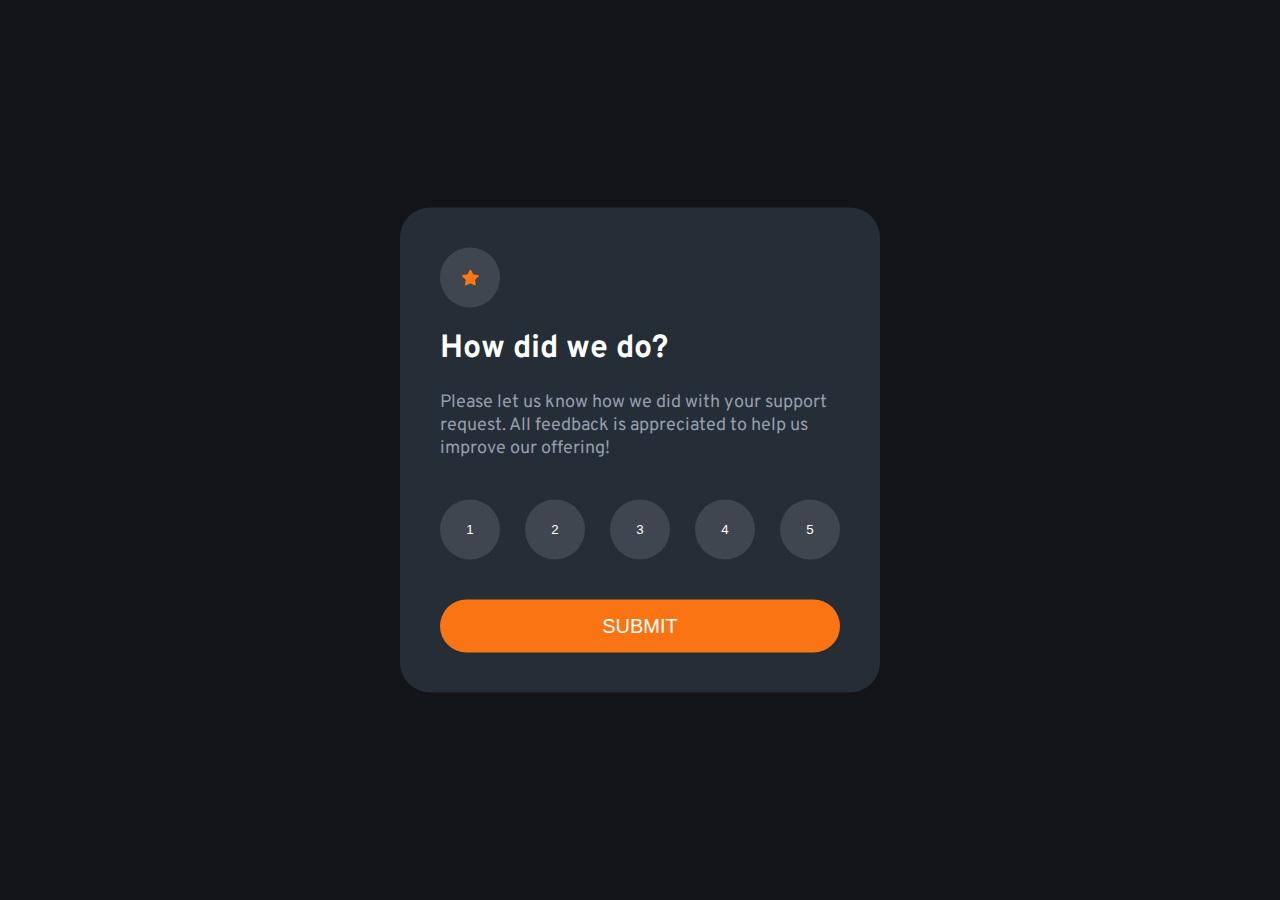
<file: index.html>
<!DOCTYPE html>
<html lang="en">
<head>
  <meta charset="UTF-8">
  <meta name="viewport" content="width=device-width, initial-scale=1.0"> <!-- displays site properly based on user's device -->

  <link rel="icon" type="image/png" sizes="32x32" href="./images/favicon-32x32.png">
  
  <title>Frontend Mentor | Interactive rating component</title>

  <!-- Feel free to remove these styles or customise in your own stylesheet 👍 -->
  <style>
    .attribution { font-size: 11px; text-align: center; }
    .attribution a { color: hsl(228, 45%, 44%); }
  </style>
  <link rel="stylesheet" href="style.css">
</head>
<body>

 <div class="main">
   <div class="star" id="st"> <svg width="17" height="16" xmlns="http://www.w3.org/2000/svg"><path d="m9.067.43 1.99 4.031c.112.228.33.386.58.422l4.45.647a.772.772 0 0 1 .427 1.316l-3.22 3.138a.773.773 0 0 0-.222.683l.76 4.431a.772.772 0 0 1-1.12.813l-3.98-2.092a.773.773 0 0 0-.718 0l-3.98 2.092a.772.772 0 0 1-1.119-.813l.76-4.431a.77.77 0 0 0-.222-.683L.233 6.846A.772.772 0 0 1 .661 5.53l4.449-.647a.772.772 0 0 0 .58-.422L7.68.43a.774.774 0 0 1 1.387 0Z" fill="#FC7614"/></svg>
</div>
<div class="write" id="wr">
<h1 id="hh">How did we do?</h1>
<p>Please let us know how we did with your support request. All feedback is appreciated to help us improve our offering!</p>


</div>
<div class="buttons">

<button id="button1" class="button" onclick="myfunction1()">
  <p>1</p>
</button>
<button class="button" id="button2" onclick="myfunction2()">
  <p>2</p>
</button>
<button class="button" id="button3" onclick="myfunction3()">
  <p>3</p>
</button>
<button class="button" id="button4" onclick="myfunction4()">
  <p>4</p>
</button>
<button class="button" id="button5" onclick="myfunction5()">
  <p>5</p>
</button>

</div>
<button type="button" class="sub" id="subb" onclick="mysub()"> <p>Submit</p> </button>









 </div>

  <script src="java.js"></script>
</body>
</html>
</file>
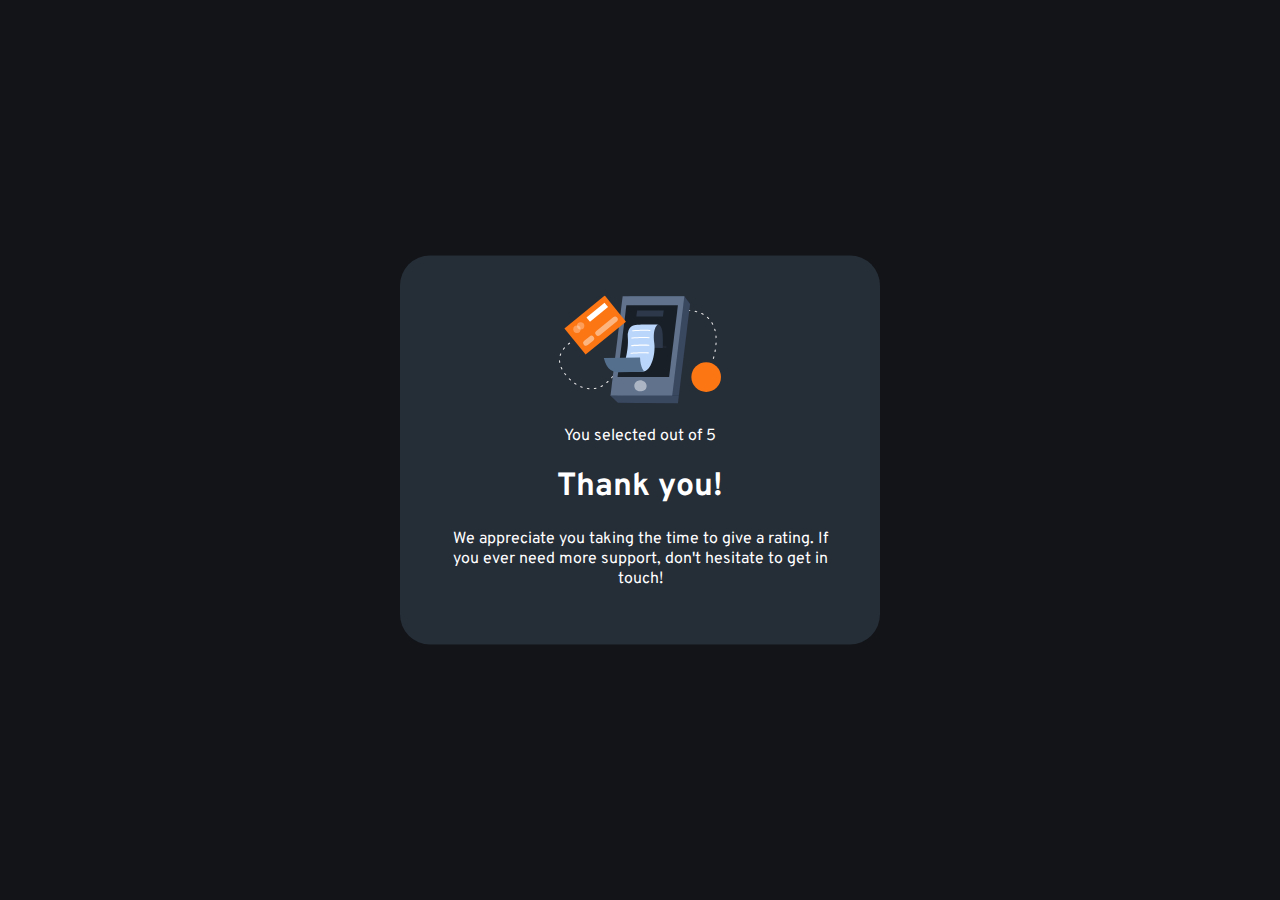
<file: html2.html>
<!DOCTYPE html>
<html lang="en">
<head>
    <meta charset="UTF-8">
    <meta http-equiv="X-UA-Compatible" content="IE=edge">
    <meta name="viewport" content="width=device-width, initial-scale=1.0">
    <title>Document</title>
    <style>

@import url('https://fonts.googleapis.com/css2?family=Overpass:wght@400;700&display=swap');

body{
    margin: 0;
    padding: 0;
    box-sizing: border-box;
    background-color:hsl(216, 12%, 8%) ;
    font-family: 'Overpass', sans-serif;
}
.main{
    background-color:hsl(213, 19%, 18%);
    width: 400px;
    
    position: absolute;
    top: 50%;
    left: 50%;
    transform: translate(-50%,-50%);
    padding: 40px;
    border-radius: 30px;
    text-align: center;
}
.write2{
    color: white;
}
.ww{
    color: white;
}


    </style>
</head>
<body>
    <div class="main">

    <div>    <svg width="162" height="108" xmlns="http://www.w3.org/2000/svg"><g fill="none"><path d="M30 93.744h-.044a23.456 23.456 0 0 1-1.61-.189.543.543 0 0 1 .155-1.076c.52.076 1.04.135 1.563.178a.538.538 0 0 1-.043 1.076l-.022.01Zm5.37-.205a.538.538 0 0 1-.08-1.076 19.51 19.51 0 0 0 1.54-.306.536.536 0 0 1 .645.403.538.538 0 0 1-.397.646c-.537.129-1.074.236-1.611.323l-.097.01Zm-12.137-1.312a.536.536 0 0 1-.183-.033 24.346 24.346 0 0 1-1.525-.608.539.539 0 0 1 .424-.99c.483.21.983.404 1.472.587a.538.538 0 0 1-.188 1.044Zm18.759-.829a.538.538 0 0 1-.242-1.022c.467-.226.934-.479 1.39-.742a.536.536 0 1 1 .538.93c-.478.275-.967.538-1.45.78a.536.536 0 0 1-.258.054h.022Zm-24.994-2.292a.536.536 0 0 1-.29-.08c-.457-.29-.913-.597-1.36-.91a.536.536 0 1 1 .612-.882c.436.307.876.597 1.322.883a.538.538 0 0 1-.284.99Zm30.772-1.544a.537.537 0 0 1-.408-.193.539.539 0 0 1 .06-.759l.117-.124c.355-.306.715-.624 1.074-.957a.537.537 0 1 1 .73.79c-.375.345-.74.673-1.106.985l-.123.102a.537.537 0 0 1-.344.156Zm-36.326-2.69a.537.537 0 0 1-.36-.14c-.402-.37-.8-.747-1.18-1.124a.539.539 0 0 1 .751-.769c.376.371.763.737 1.155 1.076a.538.538 0 0 1 .032.764.537.537 0 0 1-.398.194Zm41.305-2.21a.537.537 0 0 1-.398-.899c.355-.393.715-.79 1.074-1.2a.537.537 0 1 1 .806.71c-.365.415-.725.818-1.074 1.21a.537.537 0 0 1-.408.152v.026ZM6.724 79.723a.537.537 0 0 1-.424-.204 41.79 41.79 0 0 1-.989-1.308.539.539 0 0 1 .124-.753.536.536 0 0 1 .746.124c.312.425.629.85.962 1.27a.539.539 0 0 1-.42.871Zm50.579-2.383a.539.539 0 0 1-.419-.877c.338-.414.677-.828 1.015-1.253a.537.537 0 1 1 .838.672l-1.02 1.259a.537.537 0 0 1-.414.199ZM2.9 73.887a.537.537 0 0 1-.473-.312c-.257-.5-.499-1-.714-1.485a.539.539 0 0 1 .685-.72c.133.052.24.154.298.285.21.462.44.946.687 1.425a.539.539 0 0 1-.483.786v.021Zm58.753-2.028a.537.537 0 0 1-.424-.866l.988-1.275a.537.537 0 1 1 .848.656l-.988 1.275a.537.537 0 0 1-.424.188v.022ZM.682 67.286a.537.537 0 0 1-.537-.462A17.06 17.06 0 0 1 0 65.16a.538.538 0 1 1 1.074 0c.018.519.063 1.036.134 1.55a.539.539 0 0 1-.462.607l-.064-.032Zm65.24-.973a.537.537 0 0 1-.43-.867l.984-1.28a.536.536 0 0 1 .853.65l-.993 1.265a.537.537 0 0 1-.414.21v.022Zm88.49-2.96a.724.724 0 0 1-.15 0 .537.537 0 0 1-.366-.666c.134-.474.28-.99.424-1.544a.538.538 0 0 1 .655-.388.537.537 0 0 1 .382.662c-.145.538-.29 1.076-.43 1.565a.537.537 0 0 1-.515.372Zm-84.247-2.592a.536.536 0 0 1-.424-.867l.983-1.28a.54.54 0 1 1 .854.662l-.989 1.275a.537.537 0 0 1-.413.183l-.01.027Zm-68.924-.382a.536.536 0 0 1-.156 0 .538.538 0 0 1-.355-.673 21.47 21.47 0 0 1 .537-1.565.537.537 0 1 1 .994.403c-.193.49-.37.985-.537 1.474a.537.537 0 0 1-.473.334l-.01.027Zm154.782-3.863a.311.311 0 0 1-.102 0 .538.538 0 0 1-.43-.624c.097-.538.188-1.044.28-1.582a.545.545 0 1 1 1.073.178c-.09.538-.182 1.076-.279 1.614a.537.537 0 0 1-.542.414ZM74.46 55.209a.537.537 0 0 1-.424-.872l1.004-1.27a.537.537 0 1 1 .838.673l-.999 1.264a.537.537 0 0 1-.408.205h-.01ZM4.436 54.165a.539.539 0 0 1-.43-.855c.323-.436.666-.872 1.02-1.297a.537.537 0 1 1 .822.694 22.92 22.92 0 0 0-.977 1.237.537.537 0 0 1-.435.221Zm74.408-4.417a.539.539 0 0 1-.414-.877l1.026-1.248a.537.537 0 1 1 .843.667l-1.02 1.243a.537.537 0 0 1-.435.215Zm78.124-.161h-.043a.538.538 0 0 1-.494-.576c.043-.538.075-1.076.107-1.614a.538.538 0 0 1 .564-.538c.295.018.52.27.505.565a54.253 54.253 0 0 1-.107 1.614.538.538 0 0 1-.532.549ZM9.28 49.13a.537.537 0 0 1-.338-.958c.8-.646 1.316-.99 1.337-1.006a.536.536 0 0 1 .59.898s-.499.334-1.25.942a.536.536 0 0 1-.35.124h.011Zm74.075-4.74a.537.537 0 0 1-.403-.888c.35-.408.704-.817 1.074-1.22a.537.537 0 1 1 .806.71c-.355.403-.71.806-1.074 1.215a.537.537 0 0 1-.414.183h.01Zm73.742-1.797a.537.537 0 0 1-.537-.505 54.325 54.325 0 0 0-.118-1.614.54.54 0 1 1 1.074-.097c.048.538.091 1.076.118 1.614 0 .285-.221.52-.505.538l-.032.064Zm-69.064-3.416a.537.537 0 0 1-.392-.904c.365-.398.735-.79 1.106-1.178a.536.536 0 0 1 .779.737l-1.074 1.173a.537.537 0 0 1-.44.172h.02Zm68.092-3.502a.537.537 0 0 1-.537-.409 22.668 22.668 0 0 0-.408-1.533.539.539 0 0 1 1.03-.307c.151.538.296 1.05.425 1.587a.539.539 0 0 1-.398.651l-.112.01Zm-63.221-1.512a.537.537 0 0 1-.376-.92l1.165-1.13a.537.537 0 1 1 .763.76c-.387.365-.768.741-1.155 1.118a.537.537 0 0 1-.419.172h.022Zm5.14-4.745a.537.537 0 0 1-.355-.941l1.235-1.076a.539.539 0 1 1 .693.828c-.408.34-.817.689-1.225 1.039a.537.537 0 0 1-.37.15h.021Zm55.197-.575c-.247-.468-.505-.931-.779-1.378a.537.537 0 1 1 .918-.554c.285.463.537.947.811 1.431a.539.539 0 0 1-.478.791.537.537 0 0 1-.472-.29ZM103.5 25.055a.539.539 0 0 1-.322-.974c.44-.322.88-.634 1.32-.946a.537.537 0 0 1 .845.394.54.54 0 0 1-.227.488l-1.3.93a.536.536 0 0 1-.338.108h.022Zm46.132-1.56a.537.537 0 0 1-.381-.161c-.359-.359-.74-.717-1.144-1.076a.536.536 0 1 1 .709-.807c.408.36.81.742 1.197 1.135a.539.539 0 0 1 0 .759.537.537 0 0 1-.403.15h.022Zm-40.279-2.28a.537.537 0 0 1-.274-1.001c.473-.275.946-.538 1.418-.797a.54.54 0 0 1 .81.474.542.542 0 0 1-.273.468c-.467.253-.929.538-1.39.785a.536.536 0 0 1-.344.07h.053Zm34.737-1.894a.504.504 0 0 1-.258-.07c-.451-.248-.924-.49-1.407-.716a.539.539 0 0 1 .462-.974c.499.237.988.49 1.46.748a.538.538 0 0 1-.257 1.012Zm-28.49-1.195a.537.537 0 0 1-.2-1.038c.505-.204 1.01-.398 1.52-.581a.537.537 0 0 1 .366 1.011c-.495.178-.989.366-1.483.57a.536.536 0 0 1-.247.038h.043Zm22.045-1.452a.777.777 0 0 1-.156 0c-.505-.15-1.02-.29-1.53-.41a.553.553 0 0 1 .252-1.075c.537.129 1.074.269 1.611.425a.542.542 0 0 1-.15 1.076l-.027-.016Zm-15.456-.597a.537.537 0 0 1-.118-1.066c.537-.107 1.074-.21 1.61-.29a.543.543 0 0 1 .59.735.544.544 0 0 1-.423.34c-.537.082-1.036.178-1.557.286a.365.365 0 0 1-.102-.005Zm8.555-.603h-.038a32.41 32.41 0 0 0-1.579-.06.538.538 0 0 1 0-1.075c.537 0 1.074.027 1.638.06a.538.538 0 0 1-.032 1.075h.01Z" fill="#E6E6E6"/><path fill="#39475F" d="M119.847 100.221H58.146L70.332.793h55.025l5.747 7.601z"/><path fill="#61728D" d="M113.172 100.221H51.465L63.651.793h61.706z"/><path fill="#181F27" d="M110.132 81.354H58.576l8.791-71.695h51.557z"/><path fill="#1E252E" d="m92.743 50.055 14.897.177-.29 2.308-14.607-.252z"/><path fill="#39475F" d="m51.465 100.221 7.422 6.864 60.037.915.923-7.779z"/><path d="M99.096 29.058s2.572.183 3.888 5.03c1.316 4.847.865 18.377.865 18.377l-11.096-.177s-5.537-20.137 6.343-23.23Z" fill="#2D394B"/><path fill="#FC7614" d="M5.42 32.843 45.778 0l21.18 26.119L26.603 58.96z"/><path fill="#FFF" d="M27.49 21.931 45.56 7.226l3.497 4.313-18.07 14.706z"/><path d="m25.272 45.175 5.338-4.345a2.772 2.772 0 0 1 3.902.404 2.781 2.781 0 0 1-.404 3.91l-5.338 4.344a2.772 2.772 0 0 1-3.903-.404 2.781 2.781 0 0 1 .405-3.91ZM37.33 35.365l16.89-13.743a2.772 2.772 0 0 1 3.902.404 2.781 2.781 0 0 1-.405 3.909L40.83 39.679a2.772 2.772 0 0 1-3.903-.404 2.781 2.781 0 0 1 .405-3.91Z" fill="#FFF" opacity=".46"/><ellipse fill="#FFF" opacity=".3" cx="17.937" cy="33.636" rx="3.673" ry="3.68"/><ellipse fill="#FFF" opacity=".3" cx="21.664" cy="30.284" rx="3.673" ry="3.68"/><path d="M99.096 29.058s-5.838 2.103-3.803 18.581c1.493 12.073-3.55 28.056-11.004 28.25-7.454.193-21.202-.463-21.202-.463s7.159-18.56 5.676-34.145a14.786 14.786 0 0 1 .763-6.456c.87-2.373 2.487-4.842 5.494-5.245 6.004-.818 24.076-.522 24.076-.522Z" fill="#BAD6FA"/><path d="m58.957 76.63 26.342-.537s-4.017-3.992-4.27-14.154l-36.234.538a31.494 31.494 0 0 0 2.841 7.531 12.547 12.547 0 0 0 11.32 6.623Z" fill="#546F8D"/><path fill="#2D394B" d="m78.21 14.834-.918 6.041h26.621l.806-6.041z"/><path d="M85.54 86.19c-2.872-2.517-7.416-2.022-9.446 1.222a4.955 4.955 0 0 0-.8 2.647c0 3.98 2.744 6.59 8.227 5.492 4.184-.839 5.779-6.073 2.02-9.36Z" fill="#FFF" opacity=".48"/><ellipse fill="#FC7614" cx="147.188" cy="81.542" rx="14.812" ry="14.837"/><path d="M73.731 35.75a.537.537 0 0 1-.038-1.076c.113 0 11.343-.828 17.363-.29a.54.54 0 0 1-.096 1.076c-5.908-.538-17.079.274-17.186.285l-.043.005Zm-.891 7.279a.538.538 0 0 1-.038-1.076c.113 0 11.342-.828 17.363-.29a.54.54 0 0 1-.097 1.076c-5.907-.538-17.073.28-17.185.285l-.043.005Zm-.102 7.564a.538.538 0 0 1-.043-1.076c.112 0 11.347-.829 17.362-.29a.54.54 0 0 1-.096 1.075c-5.908-.538-17.073.28-17.186.286l-.037.005Zm-.715 7.564a.537.537 0 0 1-.037-1.076c.112 0 11.342-.829 17.362-.285a.54.54 0 0 1-.096 1.076c-5.908-.538-17.073.28-17.186.285h-.043Z" fill="#FFF"/></g></svg>
</div>

<div class="write2">
<p>You selected <span id="span"></span> out of 5 </p>
</div>
<div class="ww">
    <h1>Thank you!</h1>
    <p>We appreciate you taking the time to give a rating. If you ever need more support, don't hesitate to get in touch!</p>
</div>





    </div>







    <script src="java.js"></script>
</body>
</html>
</file>
<file: style.css>
@import url('https://fonts.googleapis.com/css2?family=Overpass:wght@400;700&display=swap');

body{
    margin: 0;
    padding: 0;
    box-sizing: border-box;
    background-color:hsl(216, 12%, 8%) ;
    font-family: 'Overpass', sans-serif;
}
.main{
    background-color:hsl(213, 19%, 18%);
    width: 400px;
    
    position: absolute;
    top: 50%;
    left: 50%;
    transform: translate(-50%,-50%);
    padding: 40px;
    border-radius: 30px;
}
.star{
background-color: hsl(216, 11%, 28%);

width: 60px;
height: 60px;
border-radius: 50%;
display: flex;
justify-content: center;
align-items: center;
}


.write{
    margin-bottom: 40px;
}
.write h1{
color: white;
}
.write p{
color:  hsl(217, 12%, 63%);
font-size: 18px;
}
.buttons{
   
display: flex;
justify-content: space-between;
}
.buttons .button{
background-color:hsl(216, 11%, 28%) ;
border: none;
width: 60px;
height: 60px;
border-radius: 50%;
color: white;
cursor: pointer;
}
.sub{
background-color: hsl(25, 97%, 53%);
border: none;
width: 100%;
height: 100%;
padding: 15px;
color: white;
font-size: 20px;
text-transform: uppercase;
border-radius: 80px;
margin-top: 40px;
cursor: pointer;
}
.sub p{
    margin: 0;
}
.sub:hover{
    background-color: white;
    color:hsl(25, 97%, 53%) ;

}
.button:hover{
    background-color:hsl(25, 97%, 53%) !important ;
}
</file>
